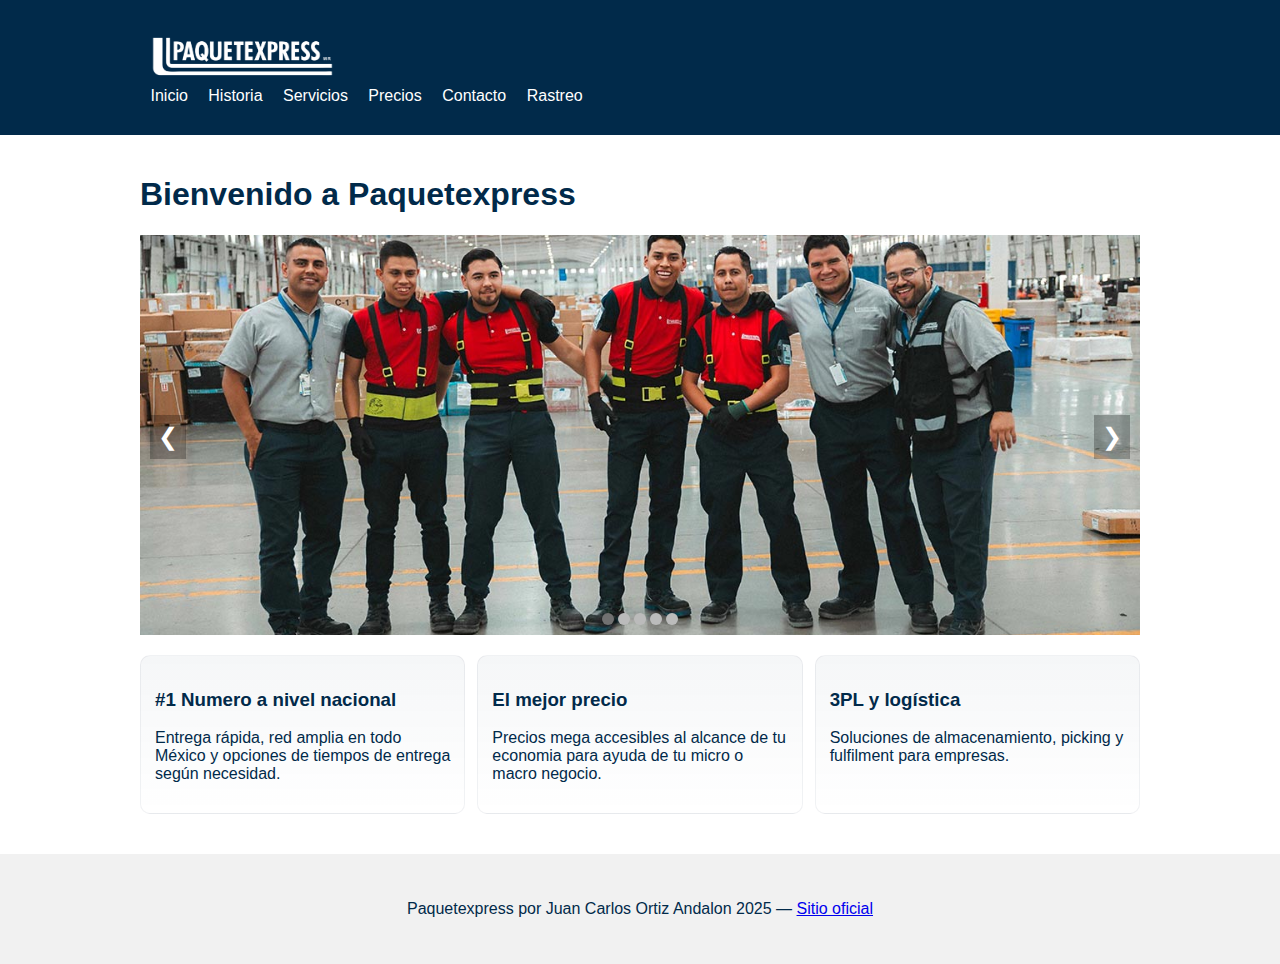
<file: index.html>
<!DOCTYPE html>
<html lang="es">
<head><meta charset="UTF-8"><meta name="viewport" content="width=device-width, initial-scale=1.0">
<title>Paquetexpress - Inicio</title><link rel="stylesheet" href="assets/css/styles.css"></head>
<body>
<header class="topbar">
  <div class="container header-inner">
    <img src="assets/images/logopaquete.png" width="20%" alt=" (placeholder)">


    <nav class="mainnav">
      <a href="index.html">Inicio</a> 
      <a href="about.html">Historia</a>
      <a href="services.html">Servicios</a>
      <a href="prices.html">Precios</a>
      <a href="contact.html">Contacto</a>
      <a href="rastreo.html">Rastreo</a>
    </nav>
  </div>
</header>

<main class="container">
  <section id="home" class="page active"width="30%"  >
<h1>Bienvenido a Paquetexpress</h1>
<div class="carousel"><div class="slides"><div class="slide"><img src="assets/images/paquetegentebuena.jpg" alt="Imagen Paquetexpress 1"></div>
<div class="slide"><img src="assets/images/convocatoria.jpg" alt="Imagen Paquetexpress 2"></div>
<div class="slide"><img src="assets/images/logistica.jpg" alt="Imagen Paquetexpress 3"></div>
<div class="slide"><img src="assets/images/trailero.jpg" alt="Imagen Paquetexpress 4"></div>
<div class="slide"><img src="assets/images/paquetexpress.jpg" alt="Imagen Paquetexpress 5"></div></div>
<button class="prev">&#10094;</button><button class="next">&#10095;</button><div class="dots"></div></div>

<div class="cards">
        <article class="card"><h3>#1 Numero a nivel nacional</h3><p>Entrega rápida, red amplia en todo México y opciones de tiempos de entrega según necesidad.</p></article>
        <article class="card"><h3>El mejor precio</h3><p>Precios mega accesibles al alcance de tu economia para ayuda de tu micro o macro negocio.</p></article>
        <article class="card"><h3>3PL y logística</h3><p>Soluciones de almacenamiento, picking y fulfilment para empresas.</p></article>
      </div>
<section>
</main>
<footer class="site-footer">
  <div class="container">
    <p>Paquetexpress por Juan Carlos Ortiz Andalon 2025 — <a href="https://www.paquetexpress.com.mx" target="_blank">Sitio oficial</a></p>
  </div>
</footer>
<script src="assets/js/main.js"></script></body></html>
</file>
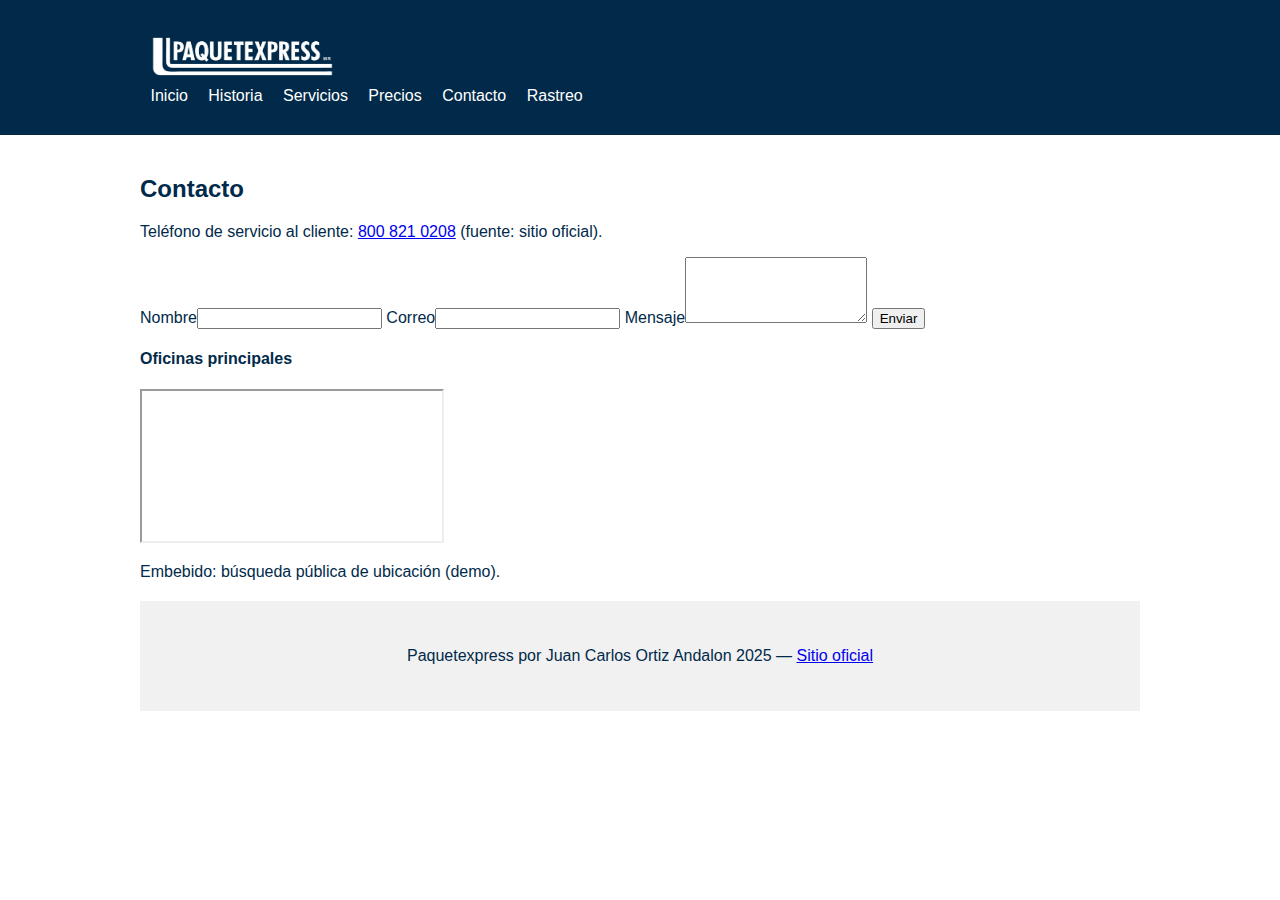
<file: contact.html>
<!DOCTYPE html><html lang="es"><head><meta charset="UTF-8"><title>Contacto</title><link rel="stylesheet" href="assets/css/styles.css"></head><body>
<header class="topbar">
  <div class="container header-inner">
     <img src="assets/images/logopaquete.png" width="20%" alt=" (placeholder)">
    <nav class="mainnav">
      <a href="index.html">Inicio</a>
      <a href="about.html">Historia</a>
      <a href="services.html">Servicios</a>
      <a href="prices.html">Precios</a>
      <a href="contact.html">Contacto</a>
      <a href="rastreo.html">Rastreo</a>
    </nav>
  </div>
</header>
<main class="container"><h2></h2>
  <h2>Contacto</h2>
      <p>Teléfono de servicio al cliente: <a href="tel:+528008210208">800 821 0208</a> (fuente: sitio oficial).</p>
      <div class="contact-grid">
        <form id="contactForm" class="contact-form" onsubmit="handleContact(event)">
          <label>Nombre<input type="text" name="name" required></label>
          <label>Correo<input type="email" name="email" required></label>
          <label>Mensaje<textarea name="message" rows="4" required></textarea></label>
          <button class="btn" type="submit">Enviar</button>
        </form>
        <div class="map-wrap">
          <h4>Oficinas principales</h4>
          <iframe src="https://www.google.com/maps?q=Paquetexpress+Los+Mochis+Sinaloa&output=embed" loading="lazy"></iframe>
          <p class="muted">Embebido: búsqueda pública de ubicación (demo).</p>
        </div>
      </div>
    </section>
<div>


</div>
<footer class="site-footer">
  <div class="container">
    <p>Paquetexpress por Juan Carlos Ortiz Andalon 2025  — <a href="https://www.paquetexpress.com.mx" target="_blank">Sitio oficial</a></p>
  </div>
</footer>
</body></html>
</file>
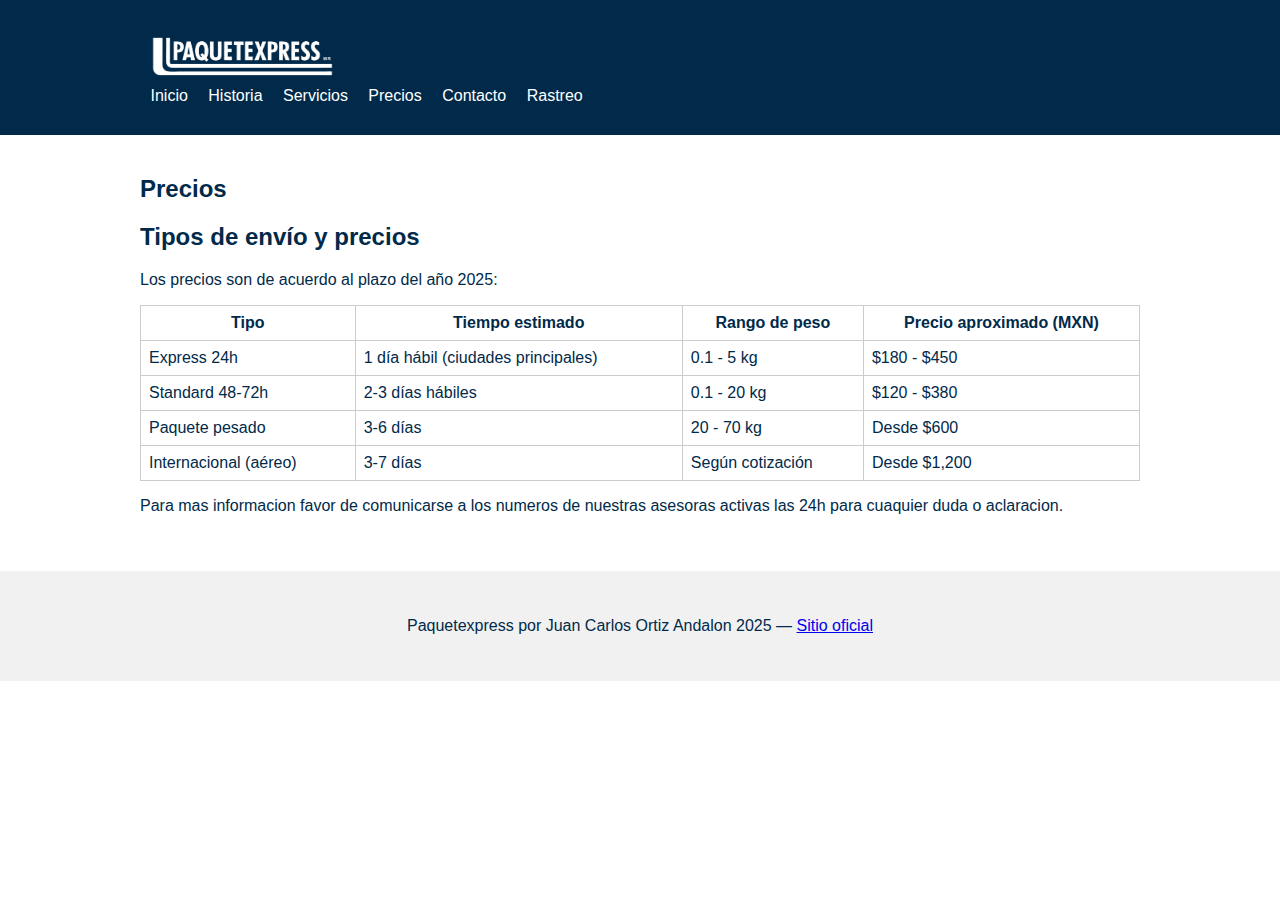
<file: prices.html>
<!DOCTYPE html><html lang="es"><head><meta charset="UTF-8"><title>Precios</title><link rel="stylesheet" href="assets/css/styles.css"></head><body>
<header class="topbar">
  <div class="container header-inner">
     <img src="assets/images/logopaquete.png" width="20%" alt=" (placeholder)">
    <nav class="mainnav">
      <a href="index.html">Inicio</a>
      <a href="about.html">Historia</a>
      <a href="services.html">Servicios</a>
      <a href="prices.html">Precios</a>
      <a href="contact.html">Contacto</a>
      <a href="rastreo.html">Rastreo</a>
    </nav>
  </div>
</header>
<main class="container"><h2>Precios </h2>
  <h2>Tipos de envío y precios </h2>
      <p>Los precios son de acuerdo al plazo del año 2025:</p>
      <table class="price-table" aria-describedby="prices-desc">
        <caption id="prices-desc"> </caption>
        <thead><tr><th>Tipo</th><th>Tiempo estimado</th><th>Rango de peso</th><th>Precio aproximado (MXN)</th></tr></thead>
        <tbody>
          <tr><td>Express 24h</td><td>1 día hábil (ciudades principales)</td><td>0.1 - 5 kg</td><td>$180 - $450</td></tr>
          <tr><td>Standard 48-72h</td><td>2-3 días hábiles</td><td>0.1 - 20 kg</td><td>$120 - $380</td></tr>
          <tr><td>Paquete pesado</td><td>3-6 días</td><td>20 - 70 kg</td><td>Desde $600</td></tr>
          <tr><td>Internacional (aéreo)</td><td>3-7 días</td><td>Según cotización</td><td>Desde $1,200</td></tr>
        </tbody>
      </table>
      <p class="muted">Para mas informacion favor de comunicarse a los numeros de nuestras asesoras activas las 24h para cuaquier duda o aclaracion.</p>
  
  </main>
<footer class="site-footer">
  <div class="container">
    <p>Paquetexpress por Juan Carlos Ortiz Andalon 2025 — <a href="https://www.paquetexpress.com.mx" target="_blank">Sitio oficial</a></p>
  </div>
</footer>
</body></html>
</file>
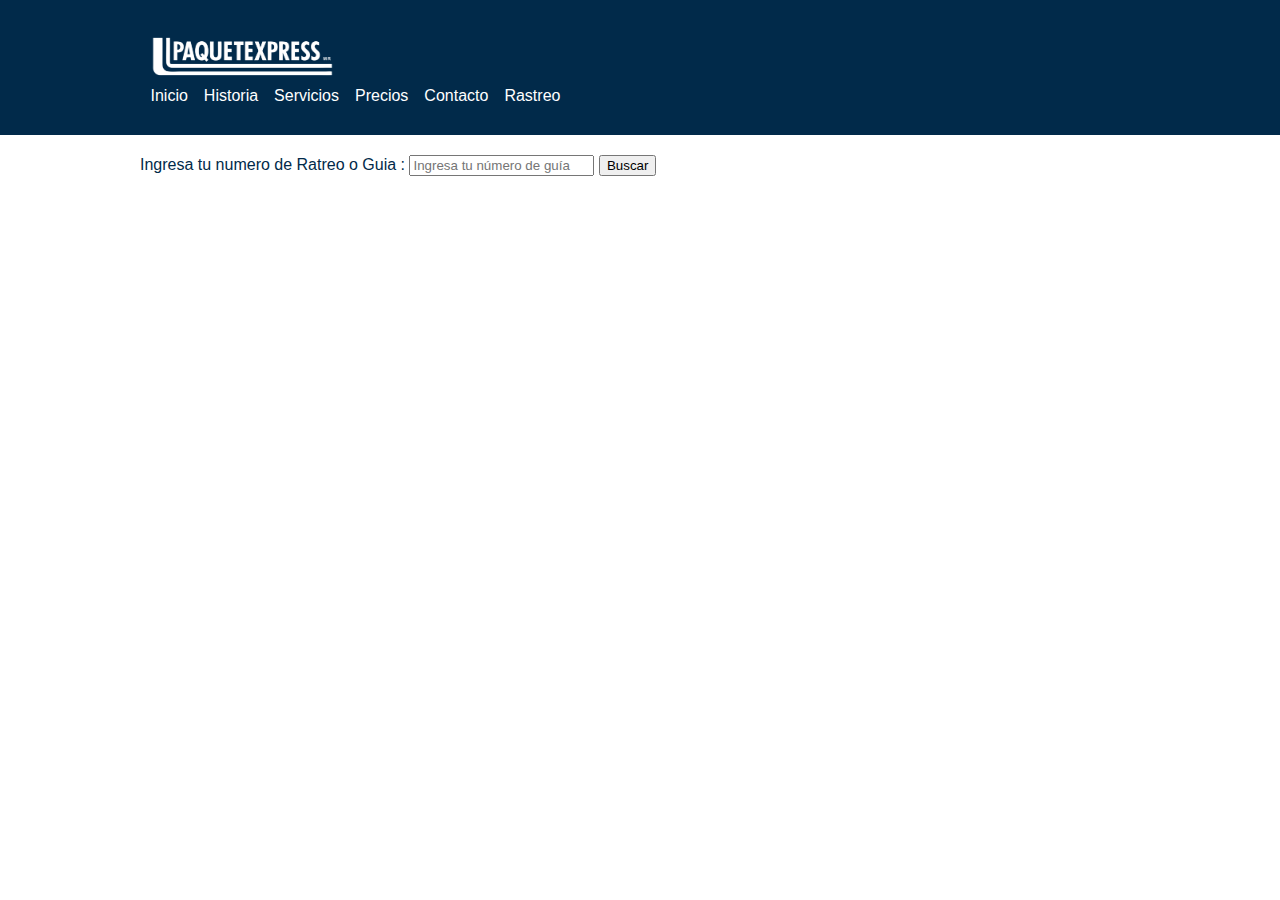
<file: rastreo.html>
<!DOCTYPE html><html lang="es"><head><meta charset="UTF-8"><title>Rastreo</title>
    
    
    <link rel="stylesheet" href="assets/css/styles.css"></head><body><header class="topbar"><div class="container header-inner">
        <img src="assets/images/logopaquete.png" width="20%" alt=" (placeholder)"> <nav class="mainnav"><a href="index.html">Inicio</a><a href="about.html">Historia</a><a href="services.html">Servicios</a><a href="prices.html">Precios</a><a href="contact.html">Contacto</a><a href="rastreo.html">Rastreo</a></nav></div></header><main class="container">
        Ingresa tu numero de Ratreo o Guia : 
<!-- Formulario -->
<input type="text" id="trackingNumber" placeholder="Ingresa tu número de guía">
<button onclick="rastreo()">Buscar</button>

<!-- Resultado -->
<p id="resultado"></p>

<script>
  function rastreo() {
    let numero = document.getElementById("trackingNumber").value;
    let resultado = document.getElementById("resultado");

    if (numero === "") {
      resultado.innerHTML = "Por favor, ingresa un número de guía.";
    } else {
      // Aquí simulamos respuestas ficticias
      let estados = [
        "Tu paquete está en camino 🚚",
        "Tu paquete llegó al centro de distribución 📦",
        "Tu paquete fue entregado ✅",
        "Tu paquete está en proceso de recolección ⏳"
      ];

      // Escoge un estado al azar
      let estado = estados[Math.floor(Math.random() * estados.length)];

      resultado.innerHTML = "Guía: " + numero + "<br>" + estado;
    }
  }
</script>

</footer><script src="assets/js/main.js"></script></body></html>
</file>
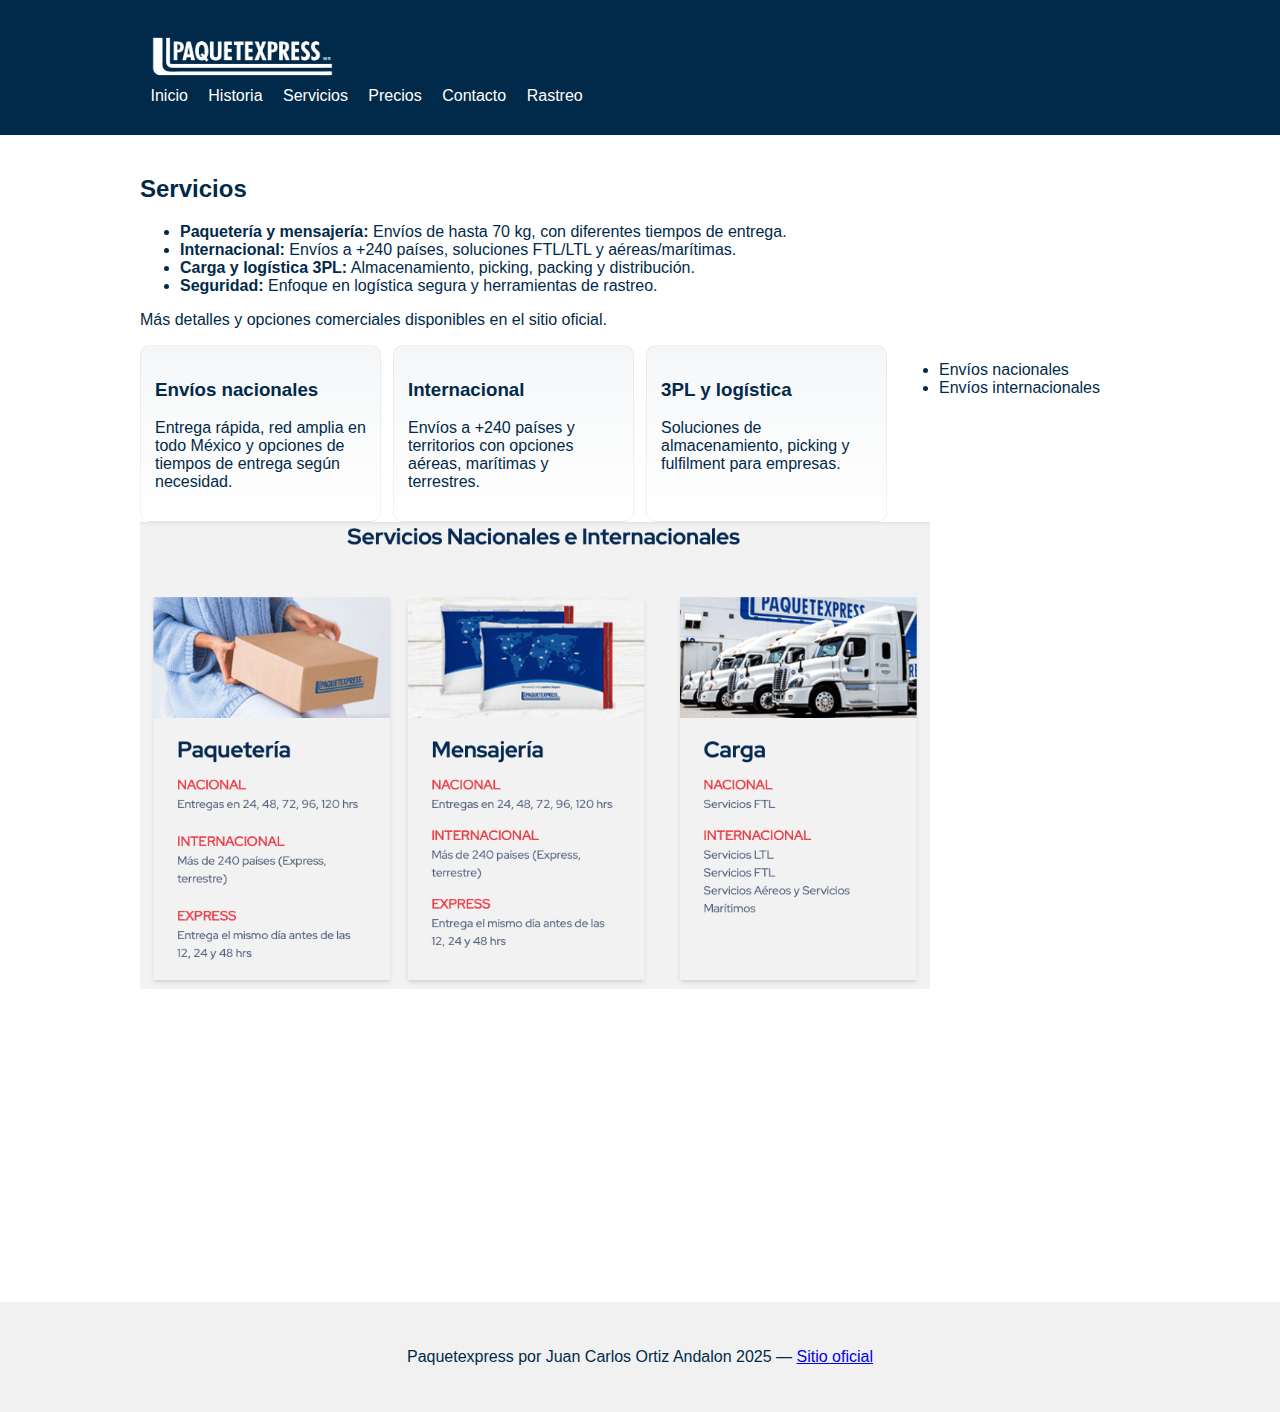
<file: services.html>
<!DOCTYPE html><html lang="es"><head><meta charset="UTF-8"><title>Servicios</title><link rel="stylesheet" href="assets/css/styles.css"></head><body>
<header class="topbar">
  <div class="container header-inner">
    <img src="assets/images/logopaquete.png" width="20%" alt=" (placeholder)">
    <nav class="mainnav">
      <a href="index.html">Inicio</a>
      <a href="about.html">Historia</a>
      <a href="services.html">Servicios</a>
      <a href="prices.html">Precios</a>
      <a href="contact.html">Contacto</a>
      <a href="rastreo.html">Rastreo</a>
    </nav>
  </div>
</header>
<main class="container"><h2>Servicios</h2>
  <ul class="services-list">
        <li><strong>Paquetería y mensajería:</strong> Envíos de hasta 70 kg, con diferentes tiempos de entrega.</li>
        <li><strong>Internacional:</strong> Envíos a +240 países, soluciones FTL/LTL y aéreas/marítimas.</li>
        <li><strong>Carga y logística 3PL:</strong> Almacenamiento, picking, packing y distribución.</li>
        <li><strong>Seguridad:</strong> Enfoque en logística segura y herramientas de rastreo.</li>
      </ul>
      <p>Más detalles y opciones comerciales disponibles en el sitio oficial.</p>

      <div class="cards">
        <article class="card"><h3>Envíos nacionales</h3><p>Entrega rápida, red amplia en todo México y opciones de tiempos de entrega según necesidad.</p></article>
        <article class="card"><h3>Internacional</h3><p>Envíos a +240 países y territorios con opciones aéreas, marítimas y terrestres.</p></article>
        <article class="card"><h3>3PL y logística</h3><p>Soluciones de almacenamiento, picking y fulfilment para empresas.</p></article>

 

  <ul><li>Envíos nacionales</li><li>Envíos internacionales</li>
</div>
<div>




  
</div>
  <img src="assets/images/captura1.jpg" alt="captura1" width="79%">


  </ul><img src="assets/images/logopaquete.png" class="logopaquete"/></main>
<footer class="site-footer">
  <div class="container">
    <p>Paquetexpress por Juan Carlos Ortiz Andalon 2025 — <a href="https://www.paquetexpress.com.mx" target="_blank">Sitio oficial</a></p>
  </div>
</footer>
</body></html>
</file>
<file: assets/css/styles.css>
body{font-family:Arial,sans-serif;margin:0;padding:0;color: #012a4a;}
.container{max-width:1000px;margin:auto;padding:20px;}
.topbar{background:#012a4a;padding:10px;color:#fff;display:flex;align-items:center;}
.topbar .logo{height:40px;margin-right:15px;}
.mainnav a{color:#fff;margin:0 8px;text-decoration:none;}
.site-footer{background:#f1f1f1;padding:10px;text-align:center;margin-top:20px;}
.carousel{position:relative;overflow:hidden;}
.cards{display:grid; grid-template-columns:repeat(auto-fit,minmax(220px,1fr)); gap:12px; margin-top:16px;}
.card{background:linear-gradient(180deg,rgba(1,42,74,0.04),transparent); padding:14px; border-radius:10px; border:1px solid rgba(1,42,74,0.06);}
.slides{display:flex;transition:transform 0.5s ease;}
.slide{min-width:100%;}
.slide img{width:100%;height:400px;object-fit:cover;}
.prev,.next{position:absolute;top:50%;transform:translateY(-50%);background:#0004;color:#fff;border:none;font-size:24px;padding:8px;cursor:pointer;}
.prev{left:10px;}.next{right:10px;}
.dots{text-align:center;position:absolute;bottom:10px;width:100%;}
.dots span{cursor:pointer;height:12px;width:12px;margin:0 2px;background:#bbb;border-radius:50%;display:inline-block;}
.dots .active{background:#717171;}
.page-img{max-width:100%;margin-top:15px;border-radius:6px;}
.price-table{border-collapse:collapse;width:100%;}
.price-table td,.price-table th{border:1px solid #ccc;padding:8px;}
</file>
